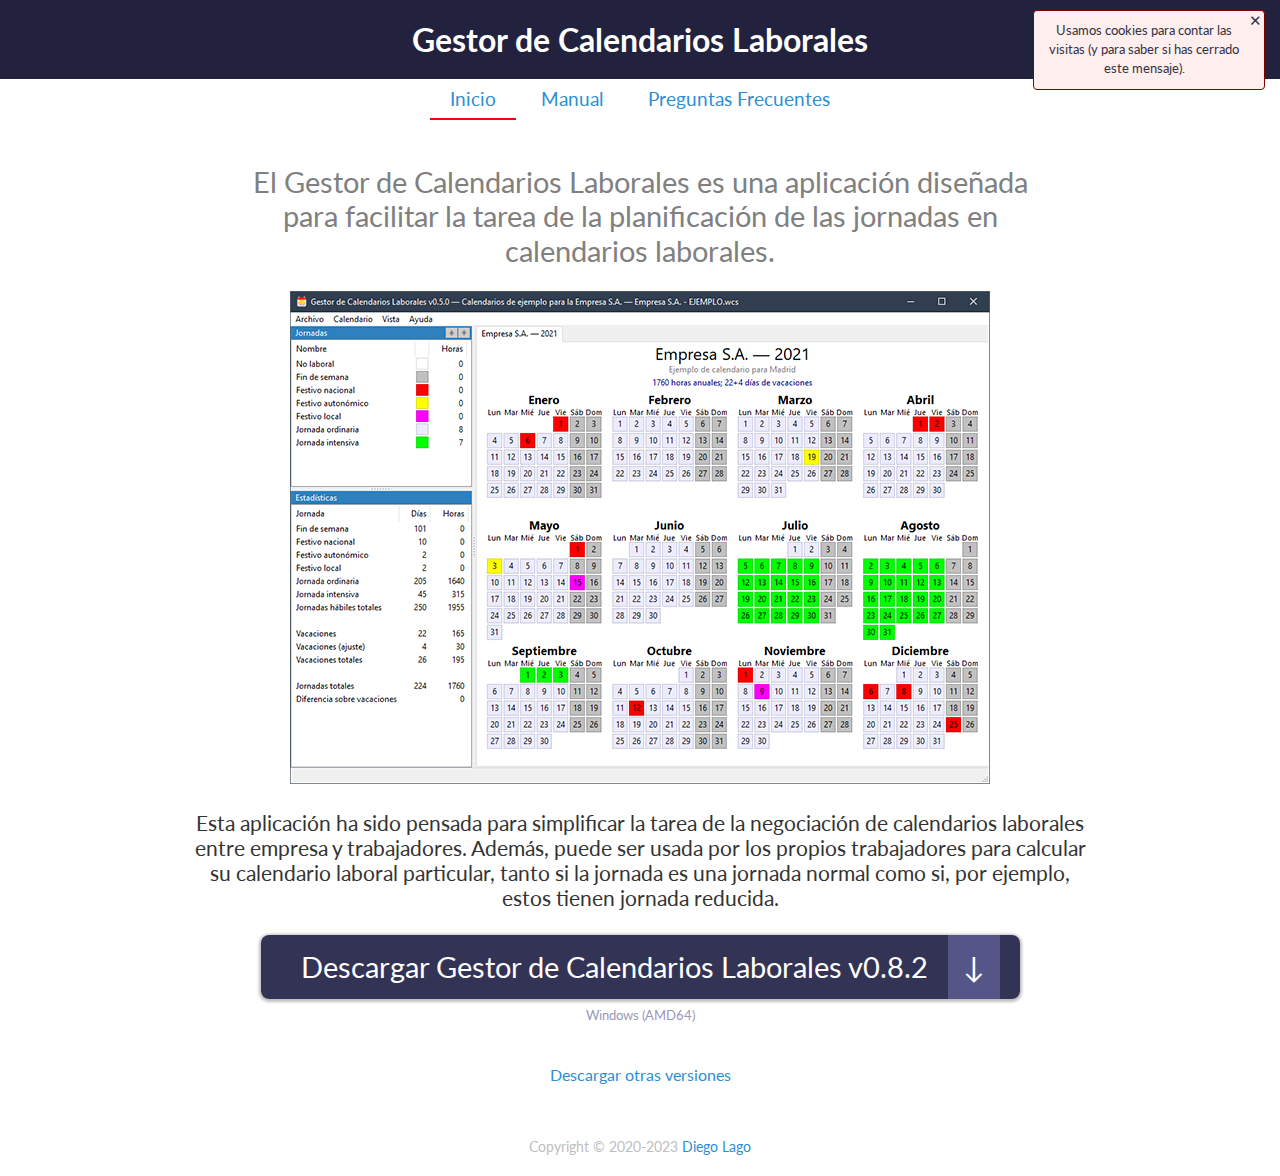
<file: wcm/index.html>
<!doctype html>
<html>
<head>
  <title>Gestor de Calendarios Laborales</title>
  <meta charset="utf-8" />
  <link rel="preconnect" href="https://fonts.gstatic.com">
  <link href="https://fonts.googleapis.com/css2?family=Lato:ital,wght@0,400;0,700;1,400&display=swap" rel="stylesheet">
  <link href="https://fonts.googleapis.com/css2?family=Lato:ital,wght@0,400;0,700;1,400&family=Montserrat:ital,wght@0,400;0,600;1,400&display=swap" rel="stylesheet">
  <link rel="icon" type="image/x-icon" href="art/favicon.ico" />
  <link rel="stylesheet" type="text/css" href="wcm.css" />
  <script src="https://code.jquery.com/jquery-3.6.0.min.js"
          integrity="sha256-/xUj+3OJU5yExlq6GSYGSHk7tPXikynS7ogEvDej/m4="
		  crossorigin="anonymous"></script>
  <script src="wcm.js"></script>
  <!-- Google tag (gtag.js) -->
  <script async src="https://www.googletagmanager.com/gtag/js?id=G-QVT865HH3Y"></script>
  <script>
    window.dataLayer = window.dataLayer || [];
    function gtag(){dataLayer.push(arguments);}
    gtag('js', new Date());
    gtag('config', 'G-QVT865HH3Y');
  </script>
</head>
<body>
<header>
  <h1>Gestor de Calendarios Laborales</h1>
</header>
<main>
  <div class="cookies-alert" style="display:none;">
    <div class="close">✕</div>
	Usamos cookies para contar las visitas (y para saber si has cerrado este mensaje).
  </div>

  <nav>
    <ul>
      <li class="start"><a class="selected" href="#start">Inicio</a></li>
      <li class="manual"><a href="#manual">Manual</a></li>
      <li class="faq"><a href="#faq">Preguntas Frecuentes</a></li>
    </ul>
  </nav>

  <section id="start">
    <p class="primary">
      El Gestor de Calendarios Laborales es una aplicación diseñada para facilitar la tarea de la planificación de las jornadas en calendarios laborales.
    </p>

    <p class="main-screenshot aligncenter">
      <img src="./art/main-window-simple-small.png" alt="Captura de pantalla del Gestor de Calendarios Laborales" />
    </p>

    <p class="secondary">
      Esta aplicación ha sido pensada para simplificar la tarea de la negociación de calendarios laborales entre empresa y trabajadores. Además, puede ser usada por los propios trabajadores para calcular su calendario laboral particular, tanto si la jornada es una jornada normal como si, por ejemplo, estos tienen jornada reducida.
    </p>

    <p>
      <a class="download" href="https://github.com/diegolagoglez/wcm/releases/download/v0.8.2-20240109/wcm-0.8.2-20240109.zip">Descargar Gestor de Calendarios Laborales v0.8.2<span class="download-arrow">↓</span></a>
      <span class="os"><br /><br />Windows (AMD64)</span>
    </p><p>
      <a href="https://github.com/diegolagoglez/wcm/releases">Descargar otras versiones</a>
    </p>
  </section>

  <section id="manual">
    <h2>Ventana principal</h2>
    <p class="aligncenter">
      <img src="./art/main-window.png" alt="Ventana principal" />
    </p>
    <p>
      La interfaz gráfica de usuario de la aplicación tiene tres partes dentro de la ventana principal:
    </p>
    <ol>
      <li>Un listado de posibles jornadas (izquierda arriba), donde principalmente se especifican el nombre de la jornada y el número de horas que se realizan en la misma. Además, cuenta con datos adicionales como una descripción, el horario y un color.</li>
      <li>Un calendario anual (a la derecha), donde se van marcando, día a día, el tipo de jornada que se va a realizar dicho día (o jornadas no laborales, festivos, etc.).</li>
      <li>Un conjunto de estadísticas (izquierda abajo), donde se muestran los cálculos para todas las jornadas utilizadas en el calendario laboral, así como las horas anuales realizadas con esos tipos de jornadas teniendo en cuenta el número de días de vacaciones (especificado en la configuración del <a href="#calendar">calendario</a>). Además, en caso de que un trabajador indique vacaciones efectivas, estas estadísticas también mostrarán las horas reales trabajadas y disfrutadas como vacaciones.</li>
    </ol>
    <p>
      El funcionamiento general es de la siguiente forma:
    </p>
    <ol>
      <li>La primera tarea es <a href="#work-day-types">añadir los tipos de jornadas</a>, laborales o no, que se usarán a lo largo del año. Existen dos tipos de jornadas de forma predeterminada: la jornada no laboral y el fin de semana, jornadas con las que se inicializan todos los calendarios de forma predeterminada. Estas jornadas no son de trabajo por lo que sus horas de trabajo son cero.</li>
      <li>Una vez añadidas todas las jornadas que se van a necesitar a lo largo del año, se marca cada día del calendario con la jornada correspondiente. Para ello, basta con seleccionar de la lista de las jornadas la jornada con la que se quieren marcar los días y hacer clic en cada día del calendario con el que se quiera marcar dicha jornada (esta tarea se puede acelerar mediante <a href="#mark-range">la opción <em>Marcar Rango</em></a>.</li>
      <li>Según se vayan marcando jornadas laborales, las estadísticas ser irán actualizando con el cálculo de todos los valores.</li>
      <li>Si sobre un día del calendario se hace clic por segunda vez, se marcará con la jornada anterior.</li>
      <li>Además, cada día cuenta con un menú contextual desde el que también se pueden marcar las jornadas (entre otras cosas que veremos más adelante):
      <p class="aligncenter"><img src="./art/day-menu.png" alt="Menú contextual para los días del calendario" /></p>
      </li>
    </ol>

    <h2 id="work-day-types">Jornadas laborales</h2>

    <p>Para gestionar los tipos de jornadas hay que hacer clic con el botón derecho del ratón sobre la lista de jornadas, con lo que aparecerá un menú contextual:</p>
    <p class="aligncenter">
      <img src="./art/work-day-type-menu.png" alt="Menú contextual de las jornadas" />
    </p>
    <p>Mediante dicho menú se pueden añadir, modificar, clonar y borrar todas las jornadas (excepto las jornadas predeterminadas, que son las “No laboral” y “Fin de semana”). Al añadir o modificar una jornada laboral, aparece la ventana de edición de jornadas:</p>
    <p class="aligncenter">
      <img src="./art/edit-work-day-type.png" alt="Ventana de edición de jornadas" />
    </p>
    <p>Una vez rellenados los datos de forma correcta (es obligatorio el nombre y que el horario coincida con el número de horas indicadas), se guarda la jornada presionando el botón “Aceptar”. A partir de ese momento ya se puede usar dentro del calendario.</p>

    <h2 id="calendar">Calendario</h2>

    <p>El calendario es la parte de la interfaz de usuario donde se muestran los días del año con sus jornadas correspondientes, además del título del mismo (arriba), una descripción (debajo del título) y una configuración (debajo de la descripción) que indica el número máximo de horas laborales y el número de días de vacaciones. Tanto el título como la descripción se pueden editar haciendo doble clic en el propio título o descripción, mientras que la configuración se puede cambiar mediante un simple clic en el texto o mediante el menú “Calendario”, submenú “Configuración del calendario”.</p>
    
    <p class="aligncenter"><img src="./art/calendar.png" alt="Calendario básico" /></p>
    
    <p class="floatright" id="calendar-config">
      <img src="./art/calendar-configuration.png" alt="Ventana de configuración del calendario laboral" />
    </p>

    <p>Esta configuración, tanto las horas máximas trabajadas como el número de días de vacaciones, se deben rellenar con los datos provenientes del <a href="https://www.boe.es/eli/es/rdlg/2015/10/23/2/con" target="_blank">Estatuto de los Trabajadores</a> y/o de cualquier otro convenio y/o acuerdo de empresa.</p>

    <p>De forma predeterminada la configuración cuenta con 1800 horas máximas trabajadas anualmente y 22 días <strong>hábiles</strong> de vacaciones, que son las horas máximas que se pueden realizar en España y el número de días de vacaciones hábiles mínimos que tiene cualquier trabajador.</p>
    
    <p>Actualmente esta aplicación no tiene implementada la posibilidad de utilizar y/o marcar días naturales de vacaciones.</p>

    <p>Además, en esta configuración también se puede especificar el porcentaje de reducción de jornada, con lo que el número de horas máximas anuales se adecuará a tal efecto.</p>

    <p>También existe la posibilidad de añadir el número de días de ajuste de vacaciones, que son los días <em>extra</em> que hay que añadir durante el cálculo del calendario para que no se trabajen más horas de las horas máximas indicadas en la ley, además, se pueden marcar, en caso de que el calendario sea específico para un trabajador, el número de días de vacaciones pendientes de años anteriores.</p>

    <p class="floatright">
      <img src="./art/average-holidays-hours-estimation.png" alt="Estimación de la media de horas por día de vacaciones" />
    </p>

    <p>Como se puede observar en la captura de pantalla anterior, en esta configuración existe la opción “Media horas/día vacaciones”.</p>
    
    <p>Esta opción se utiliza para <strong>estimar</strong> el número de horas medio por día de vacaciones en caso de que exista más de una jornada laboral a lo largo del año (por ejemplo jornada partida y jornada intensiva) y debe ser ajustado manualmente.</p>
    
    <p>Aunque dicha estimación se debe hacer manualmente, existe una ventana para calcularla, donde se muestran los tipos de semanas disponibles con su correspondiente media de horas por día.</p>

    <p>Esta estimación se realiza <strong>teniendo en cuenta que la mitad de las vacaciones se realizarán en una de las jornadas y la otra mitad en la otra jornada</strong>. Si existen más de dos jornadas diferentes a lo largo del año, es necesario hacer el ajuste de forma manual.</p>

    <p>Todos los cambios realizados en esta ventana se verán reflejados en las <a href="#stats">estadísticas</a> una vez aceptados.</p>
    
    <h2 id="stats">Estadísticas</h2>
    
    <p class="floatright"><img src="./art/stats-detail.png" alt="Detalle de las estadísticas" /></p>
    
    <p>Las estadísticas muestran los valores relativos a las jornadas marcadas en el calendario laboral así como otros valores relativos a vacaciones, vacaciones efectivas y horas extra (en caso de ser un calendario personal). Estas estadísticas se dividen en cinco grupos, indicados en la imagen anterior:</p>
    
    <ol>
      <li>Grupo rojo
        <p>Este grupo de datos muestra las jornadas definidas por el usuario y cuántas veces aparecen marcadas en el calendario (columna “Días”) y cuántas horas suman en total (columna “Horas”). De forma predeterminada no aparecen las jornadas que no se han usado en el calendario actual, pero dichas jornadas se pueden mostrar mediante el menú “Vista”, submenú “Mostrar jornadas sin uso en las estadísticas”.</p>
        <p>Además, la última línea de este grupo muestra el sumatorio de todas las jornadas laborables totales junto a las horas laborables totales. Como se puede apreciar en el ejemplo, supera con creces el número de horas máximas anuales porque es necesario restar el número de horas de vacaciones a las que tienen derecho los trabajadores, cosa que se muestra en los grupos verde (vacaciones a disfrutar) y naranja (diferencias entre las horas totales y las horas de vacaciones).</p>
      </li>
      <li>Grupo verde
        <p>En este grupo se muestra el número de días de vacaciones según la configuración del calendario (no son vacaciones efectivas, sino las vacaciones a las que tienen derecho los trabajadores), indicando tanto las vacaciones por convenio/acuerdo como los días de ajuste. Además, en caso de ser un calendario personal, también se muestran las vacaciones pendientes. Finalmente, se muestra el número total de días de vacaciones que un trabajador tiene derecho a disfrutar durante el correspondiente año laboral. El número de horas que aparecen es el número de días multiplicado por el <a href="#calendar-config">valor medio de horas de día de vacaciones que ha tenido que ser fijado previamente en la configuración del calendario</a>.</p>
      </li>
      <li>Grupo naranja:
        <p>En este grupo se muestran los siguientes elementos:</p>
        <ol>
          <li>Jornadas totales: número de jornadas <strong>laborables</strong> totales reales, es decir, el número de jornadas que cada trabajador tiene que realizar. Este número son las jornadas hábiles totales menos el número de días de vacaciones a los que cada trabajador tiene derecho. Junto a las jornadas totales aparecen las horas anuales reales según el calendario actual, que se calculan a partir de las horas de las jornadas hábiles totales (grupo rojo) menos las horas de las vacaciones con derecho a disfrute (grupo verde), teniendo en cuenta el valor medio de las horas de un día de vacaciones fijado en la configuración del calendario.</li>
          <li>Diferencia sobre vacaciones: esta línea muestra el número de horas de diferencia entre el número de horas de jornadas hábiles marcadas en el calendario (grupo rojo: jornadas hábiles totales) menos el número de horas de vacaciones con derecho a disfrute (grupo verde: vacaciones totales). Si este valor es positivo significa que según el calendario actual el tarbajador realizará más horas de las horas máximas, mientras que si el valor es negativo este indica que el trabajador realizará menos horas de las horas máximas anuales.<br /><br />
          En caso de que el calendario sea un calendario personal y existan días marcados como vacaciones efectivas, esta línea muestra las horas pendientes de disfrute si este valor es negativo, y las horas disfrutadas demás si este valor es positivo.</li>
          <li>Diferencia sin vacaciones pendientes: esta línea sólo se muestra en caso de que el calendario sea personal y traslada el valor de la línea anterior como si este fuera un calendario genérico (sin vacaciones efectivas marcadas).</li>
        </ol>
      </li>
      <li>Grupo azul
        <p>Este grupo sólo se muestra si es un calendario persona y existen horas extras marcadas en algún día del año. El número de días indica los días en los que ha habido horas extras y el número de horas indica el total de horas extras trabajadas teniendo en cuenta que no todos los días se han podido realizar el mismo número de horas extras.</p>
      </li>
      <li>Grupo amarillo
        <p>Este grupo sólo se muestra cuando es un calendario personal y se han marcado días como días de vacaciones efectivos, mostrando así un conteo de los días de vacaciones disfrutados así como un cálculo de la media de horas de un día de vacaciones (real, no estimada) y el número de días de vacaciones pendientes según la configuración del calendario.</p>
      </li>
    </ol>

    <h2>Otras opciones</h2>
    
    <h3 id="mark-range">Marcado de rangos</h3>
    
    <p>Para facilitar la tarea del marcado de jornadas, existe una opción en el menú “Calendario”, submenú “Marcar rango…”, que da la posibilidad de marcar rangos de fechas de diferentes formas:</p>
    
    <ol>
      <li>
        <p>Marcar día de semana: mediante esta opción se puede marcar un día concreto de semana (de lunes a domingo) con una jornada concreta, siendo útil, por ejemplo, para marcar todos los fines de semana o todos los viernes si los viernes tienen jornada continua.</p>
        <p class="aligncenter"><img src="./art/mark-range-weekday.png" alt="Marcar día de semana como jornada específica" /></p>
      </li>
      <li>
        <p>Marcar rango de fechas: esta opción permite elegir un rango de fechas independientemente del día de semana y marcarlas o como una jornada específica o como día de vacaciones efectivas. Además, mediante varias opciones, permite excluir de dicho rango los fines de semana y/o las jornadas festivas (jornadas con cero horas de trabajo).</p>
        <p class="aligncenter"><img src="./art/mark-range-work-day-type.png" alt="Marcar rango de fechas como jornada concreta" /></p>
      </li>
      <li>
        <p>Intercambiar jornadas laborales: la última opción permite reemplazar un tipo de jornada por otro.</p>
        <p class="aligncenter"><img src="./art/mark-range-swap-work-day-type.png" alt="Intercambiar un tipo de jornada por otro" /></p>
      </li>
    </ol>

    <h3>Marcado de vacaciones efectivas</h3>

    <p>Si el calendario se usa específicamente para un trabajador y no como calendario genérico, es posible marcar los días en los que se han disfrutado vacaciones de forma efectiva, teniendo en cuenta que sólo se pueden marcar jornadas laborales (no jornadas sin tiempo de trabajo) como tal. Para ello hay dos opciones:</p>

    <ol>
      <li>Hacer clic con el botón secundario del ratón sobre el día en el que disfrutaron vacaciones y elegir la opción “Marcar como vacaciones efectivas”. Si el día está marcado como tal, la opción que se mostrará es “Desmarcar como vacaciones efectivas”.</li>
      <li>Hacer clic en el menú principal “Calendario” y luego en “Marcar vacaciones” (o usando el atajo de teclado Control+H). Con esto la aplicación se pondrá en modo de marcado de vacaciones y todos los días del calendario sobre los que se haga clic quedarán marcados como tal. Una vez finalizado, hay que volver a hacer clic en el menú “Calendario → Marcar vacaciones” para quitar el modo de marcado de vacaciones efectivas.</li>
    </ol>

    <h3>Exportación a PDF</h3>
    
    <p class="floatright">
      <img src="./art/export-to-pdf.png" alt="Ventana de previsualización y exportación a PDF del calendario" />
    </p>

    <p>Todos los calendarios se pueden exportar a format PDF para que se puedan distribuir sin posibilidad de modificación y/o imprimir. Para ello hay que ir al menú “Archivo”, luego “Exportar” y, finalmente, “Exportar a PDF” (también mediante el atajo de teclado Control+P).</p>

    <p>Con esto aparecerá una ventana de previsualización donde se pueden seleccionar varias opciones:</p>

    <p>Las opciones posibles son las siguientes:</p>

    <ul>
      <li>Elección de los calendarios a exportar (todos los seleccionados se exportarán en el mismo archivo PDF).</li>
      <li>Orientación del papel y del calendario: vertical (4 filas por 3 columnas) u horizontal (3 filas por 4 columnas), con el papel orientado de forma vertial u horizontal respectivamente.</li>
      <li>Posibilidad de incluir la leyenda de los tipos de jornada y su posición dentro del PDF generado.</li>
      <li>Posibilidad de incluir la marca de días de vacaciones efectivos (útil únicamente si el calendario es de un trabajador).</li>
      <li>Posibilidad de incluir la marca de horas extras realizadas por día (útil únicamente si el calendario es de un trabajador).</li>
    </ul>

    <h3>Futuras características</h3>

    <p>Actualmente todavía no ha sido publicada una versión final de la aplicación por lo que existen características planificadas que aún no están implementadas. Entre ellas se encuentran:</p>

    <ul>
      <li>Exportación del calendario a HTML.</li>
      <li>Exportación del calendario a formato iCalendar (para poder ser importado en el calendario de Outlook, Google o Apple, por ejemplo).</li>
      <li>Importación de calendarios (para ser incluidos en el calendario actual).</li>
      <li>Posibilidad de añadir imágenes para cada calendario.</li>
    </ul>
  </section>

  <section id="faq">
    <dl>
      <dt>¿Qué licencia tiene la aplicación?</dt>
      <dd>Actualmente la aplicación tiene un uso libre y gratuito pero su código fuente es privado.</dd>

      <dt>¿Se publicará alguna vez el código fuente de la aplicación?</dt>
      <dd>Es posible.</dd>

      <dt>¿La aplicación funciona en GNU/Linux?</dt>
      <dd>Actualmente sólo funciona a través de <a href="https://www.winehq.org/">Wine</a>, pero es probable que en algún momento existan versiones para GNU/Linux.</dd>

      <dt>¿Dónde se pueden reportar fallos, sugerencias, etc.?</dt>
      <dd>En la <a href="https://github.com/diegolagoglez/wcm/issues">página de <em>issues</em> del proyecto en GitHub</a>.</dd>

      <dt>¿Se puede aplicar a otros países que no sean España?</dt>
      <dd>La aplicación está pensada para el cálculo de calendarios laborales en España, pero eso no quiere decir que no se pueda adaptar para cualquier otro país y/o cualquier otra legislación. De todas formas, en caso de que alguien quiera utilizarla en otro país y requiera alguna característica, puede pedirla a través de la <a href="https://github.com/diegolagoglez/wcm/issues">página de <em>issues</em> del proyecto</a>. Se valorarán todas las propuestas.</dd>

      <dt>¿Cómo se puede contactar con el autor?</dt>
      <dd>La forma más rápida y sencilla es <a href="https://twitter.com/diegolgz">a través de Twitter</a>.</dd>
    </dl>
  </section>

</main>
<footer>
Copyright © 2020-2023 <a href="https://twitter.com/diegolgz">Diego Lago</a>
</footer>
</body>
</html>
</file>
<file: wcm/wcm.css>
* {
    margin: 0;
    padding: 0;
}

html {
    font: 100%/1.2em Lato, 'Trebuchet MS', Tahoma, Verdana, Arial, sans-serif;
    color: #333344;
}

p, dl, ul, ol {
    padding: 10px 0;
}

dl dt, dl dd {
    padding: 3px 0;
}

dl dd {
    margin-left: 20px;
}

ul li ul, ul li ol, ol li ul {
    padding: 0;
}

p {
    line-height: 1.2em;
}

.alignright {
	text-align: right;
}

.alignleft {
	text-align: left;
}

.aligncenter {
	text-align: center;
}

.floatleft {
	float: left;
}

.floatright {
	float: right;
}

.clearleft {
	clear: left;
}

.clearright {
	clear: right;
}

.clearboth {
	clear: both;
}

a {
	color: #2C8ED4;
	text-decoration: none;
}

a.inversed {
	color: white;
	border-bottom: 1px dotted white;
}

a.disabled {
	color: silver;
}

a:hover, a.selected:hover {
	text-decoration: none;
	background-color: #2798E8;
	color: white;
	border-radius: 2px;
}

a.disabled:hover {
	background: transparent;
	color: silver;
}

a.inversed:hover {
	color: #2C8ED4;
	background-color: white;
}

header {
    text-align: center;
    background: #22223F;
    overflow: auto;
}

header h1 {
    margin: 30px 10px;
    color: white;
}

nav {
    text-align: center;
    margin-bottom: 30px;
    font-size: 1.2em;
}

nav ul {
    list-style-type: none;
    padding: 0 !important;
    margin: 0 10px !important;
}

nav ul li {
    display: inline-block;
    margin: 0;
    padding: 0;
}

nav ul li a {
    display: inline-block;
    padding: 10px 20px;
    margin: 0;
}

nav ul li a.selected {
    border-bottom: 2px solid red;
}

main {
    width: 1150px;
    margin: auto;
    text-align: center;
}

main div.cookies-alert {
  position: absolute;
  right: 15px;
  top: 10px;
  background: #FFEEEE;
  border: 1px solid maroon;
  border-radius: 4px;
  padding: 10px 20px 10px 10px;
  max-width: 200px;
  font-size: 0.8em;
}

main div.cookies-alert div.close {
  position: absolute;
  top: 0;
  right: 2px;
  cursor: pointer;
  font-size: 1.2em;
}

main section {
    text-align: left;
}

section p {
    margin: 8px 20px;
}

section ul, section ol {
    margin: 5px 20px 10px 60px;
}

section ul li, section ol li {
    margin: 7px 0 10px 0;
}

section#start {
    text-align: center;
}

section#start p {
    padding: .5em 5em 1.5em 5em;
}

section p.primary {
    font-size: 1.8em;
    color: gray;
    padding-bottom: 15px !important;
}

section p.main-screenshot {
    padding: 0 !important;
    margin: 0 !important;
}

section p.secondary {
    font-size: 1.3em;
    color: #333333;
    padding-top: 15px !important;
}

section#start p.downloads {
    margin: 2em;
}

section p a.download {
    font-size: 1.8em;
    padding: 15px 20px 15px 40px;
    background: #333355;
    color: white;
    border: #222244;
    border-radius: 8px;
    box-shadow: 0 1px 3px 2px silver;
}

section p a.download span.download-arrow {
    margin: 0 0 0 20px;
    padding: 15px;
    background: #555588;
}

section p a.download:hover {
    color: white;
    border-color: #333344;
    background: #444466;
}

section p a.download:hover span.download-arrow {
    background: #6666AA;
}

span.os {
    color: #9999BB;
    font-size: .8em;
}

section h2 {
    padding: 10px;
    color: white;
    background: #2A2A45;
    margin: 0 0 20px 0;
    border-bottom: 3px solid #DD3333;
    border-radius: 3px;
}

section h3 {
    margin: 8px 0 8px 10px;
    border-bottom: 1px solid #2A2A45;
}

section#faq dl dt {
    font-size: 1.2em;
    color: #AAAAAA;
}

section#faq dl dd {
    margin: 10px 10px 20px 30px;
}

footer {
    color: silver;
    font-size: .9em;
    text-align: center;
    padding: 20px 10px;
}
</file>
